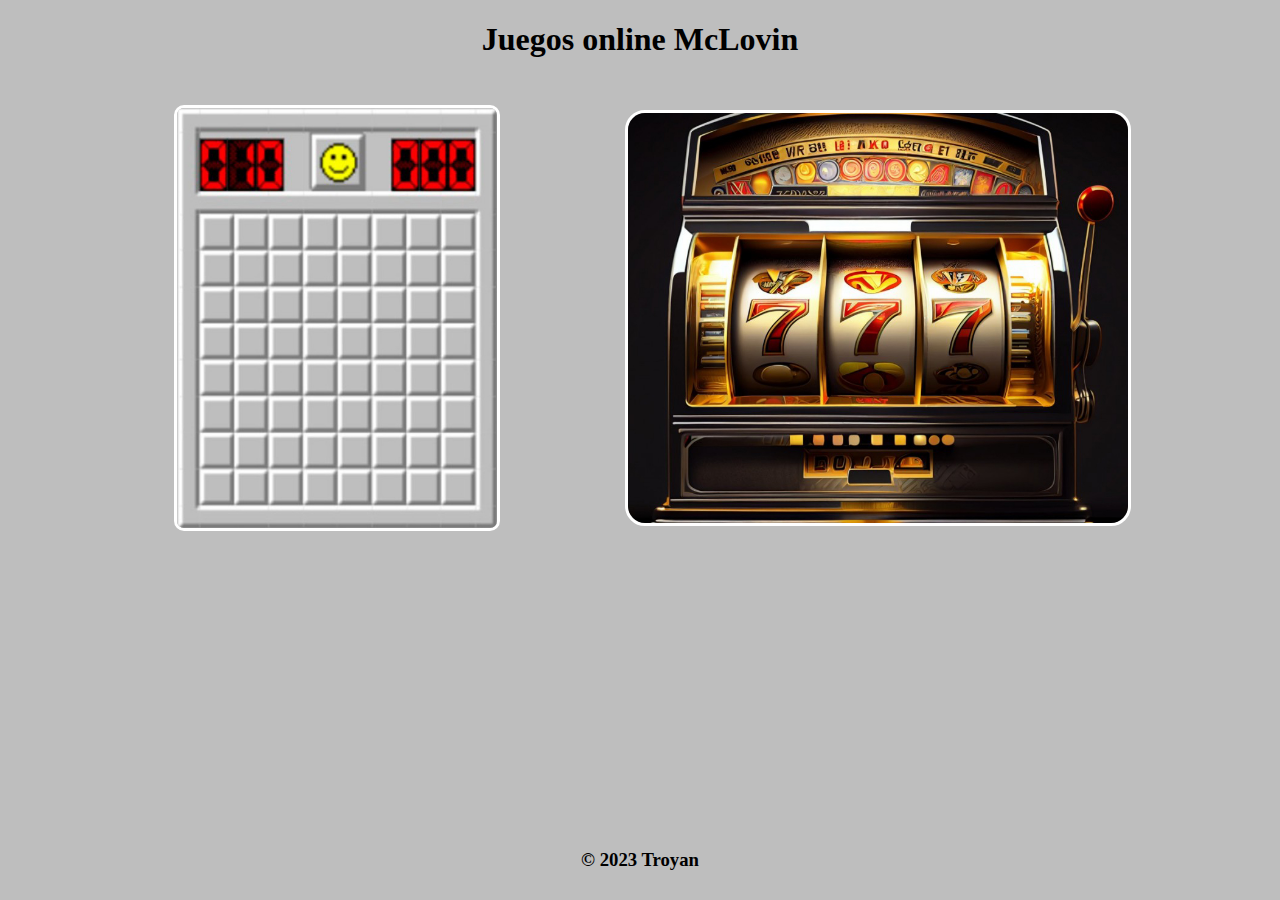
<file: index.html>
<!doctype html>
<html lang="en">

<head>
    <meta charset="utf-8">
    <meta name="viewport" content="width=device-width, initial-scale=1">
    <title>Bootstrap demo</title>
    <link href="https://cdn.jsdelivr.net/npm/bootstrap@5.3.2/dist/css/bootstrap.min.css" rel="stylesheet"
        integrity="sha384-T3c6CoIi6uLrA9TneNEoa7RxnatzjcDSCmG1MXxSR1GAsXEV/Dwwykc2MPK8M2HN" crossorigin="anonymous">
    <link rel="stylesheet" href="style.css">
</head>

<body>
    <h1>Juegos online McLovin</h1>

    <div class="contenedorImagenes">
        <a href="juego buscaminas/index.html">
            <img class="img1" src="./2582021.jpg" alt=""></a>
        <a href="tragamonedas/index.html">
            <img class="img2" src="./slot-machine.jpg" alt=""></a>
    </div>

    <h3>© 2023 Troyan</h3>
    <script src="https://cdn.jsdelivr.net/npm/bootstrap@5.3.2/dist/js/bootstrap.bundle.min.js"
        integrity="sha384-C6RzsynM9kWDrMNeT87bh95OGNyZPhcTNXj1NW7RuBCsyN/o0jlpcV8Qyq46cDfL"
        crossorigin="anonymous"></script>
</body>

</html>
</file>
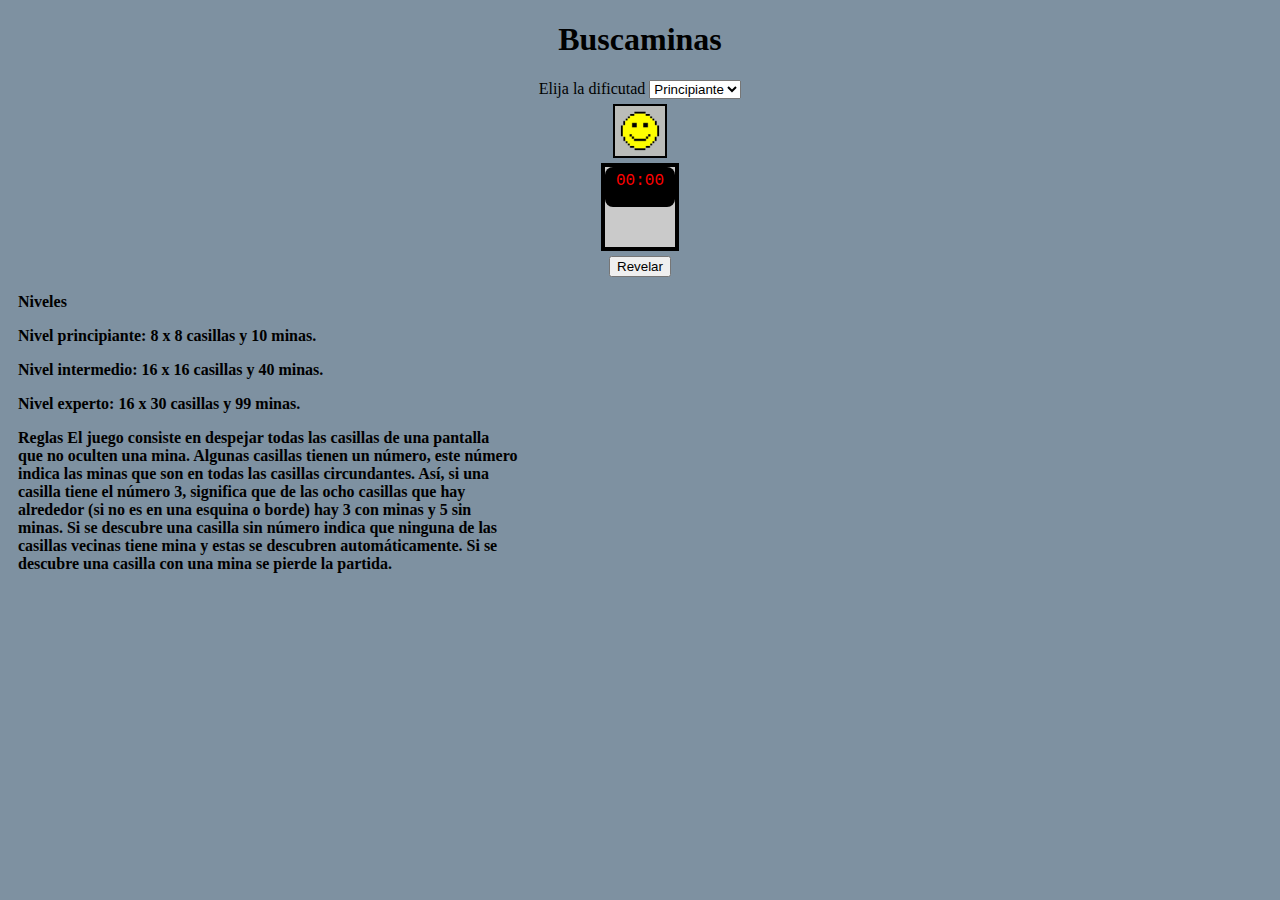
<file: juego buscaminas/index.html>
<!doctype html>
<html lang="en">

<head>
  <meta charset="utf-8">
  <meta name="viewport" content="width=device-width, initial-scale=1">
  <title>Bootstrap demo</title>
  <link href="https://cdn.jsdelivr.net/npm/bootstrap@5.3.1/dist/css/bootstrap.min.css" rel="stylesheet"
    integrity="sha384-4bw+/aepP/YC94hEpVNVgiZdgIC5+VKNBQNGCHeKRQN+PtmoHDEXuppvnDJzQIu9" crossorigin="anonymous">
  <link rel="stylesheet" href="style.css">
</head>

<body>
  <h1 class=titulo>Buscaminas</h1>

  <div class="contenedor-juego">
    <div class="dificultades">
      <label for="">Elija la dificutad</label>
      <select id="dificultad">
        <option value="facil">Principiante</option>
        <option value="intermedio">Intermedio</option>
        <option value="experto">Experto</option>
      </select>
    </div>

    <div class="div-boton">
      <img class="boton-iniciar" src="./carita.jpg" alt="Iniciar" onclick="crearJuego()">
    </div>

    <div id="marco-juego">
      <div id="cronometro">00:00</div>
      <div id="cont-juego"></div>
    </div>
    <button id="botonRevelar" onclick="revelarTablero()">Revelar</button>
  </div>

  <div class="niveles">
    <p>Niveles</p>
    <p>Nivel principiante: 8 x 8 casillas y 10 minas.</p>
    <p>Nivel intermedio: 16 x 16 casillas y 40 minas.</p>
    <p>Nivel experto: 16 x 30 casillas y 99 minas.</p>
  </div>

  <div class="reglas">
    <p>
      Reglas
      
      El juego consiste en despejar todas las casillas de una pantalla que no oculten una mina.

      Algunas casillas tienen un número, este número indica las minas que son en todas las casillas circundantes. Así,
      si una casilla tiene el número 3, significa que de las ocho casillas que hay alrededor (si no es en una esquina o
      borde) hay 3 con minas y 5 sin minas. Si se descubre una casilla sin número indica que ninguna de las casillas
      vecinas tiene mina y estas se descubren automáticamente.

      Si se descubre una casilla con una mina se pierde la partida.
    </p>
  </div>

  <script src="https://cdn.jsdelivr.net/npm/bootstrap@5.3.1/dist/js/bootstrap.bundle.min.js"
    integrity="sha384-HwwvtgBNo3bZJJLYd8oVXjrBZt8cqVSpeBNS5n7C8IVInixGAoxmnlMuBnhbgrkm"
    crossorigin="anonymous"></script>

  <script src="app.js"></script>
</body>

</html>
</file>
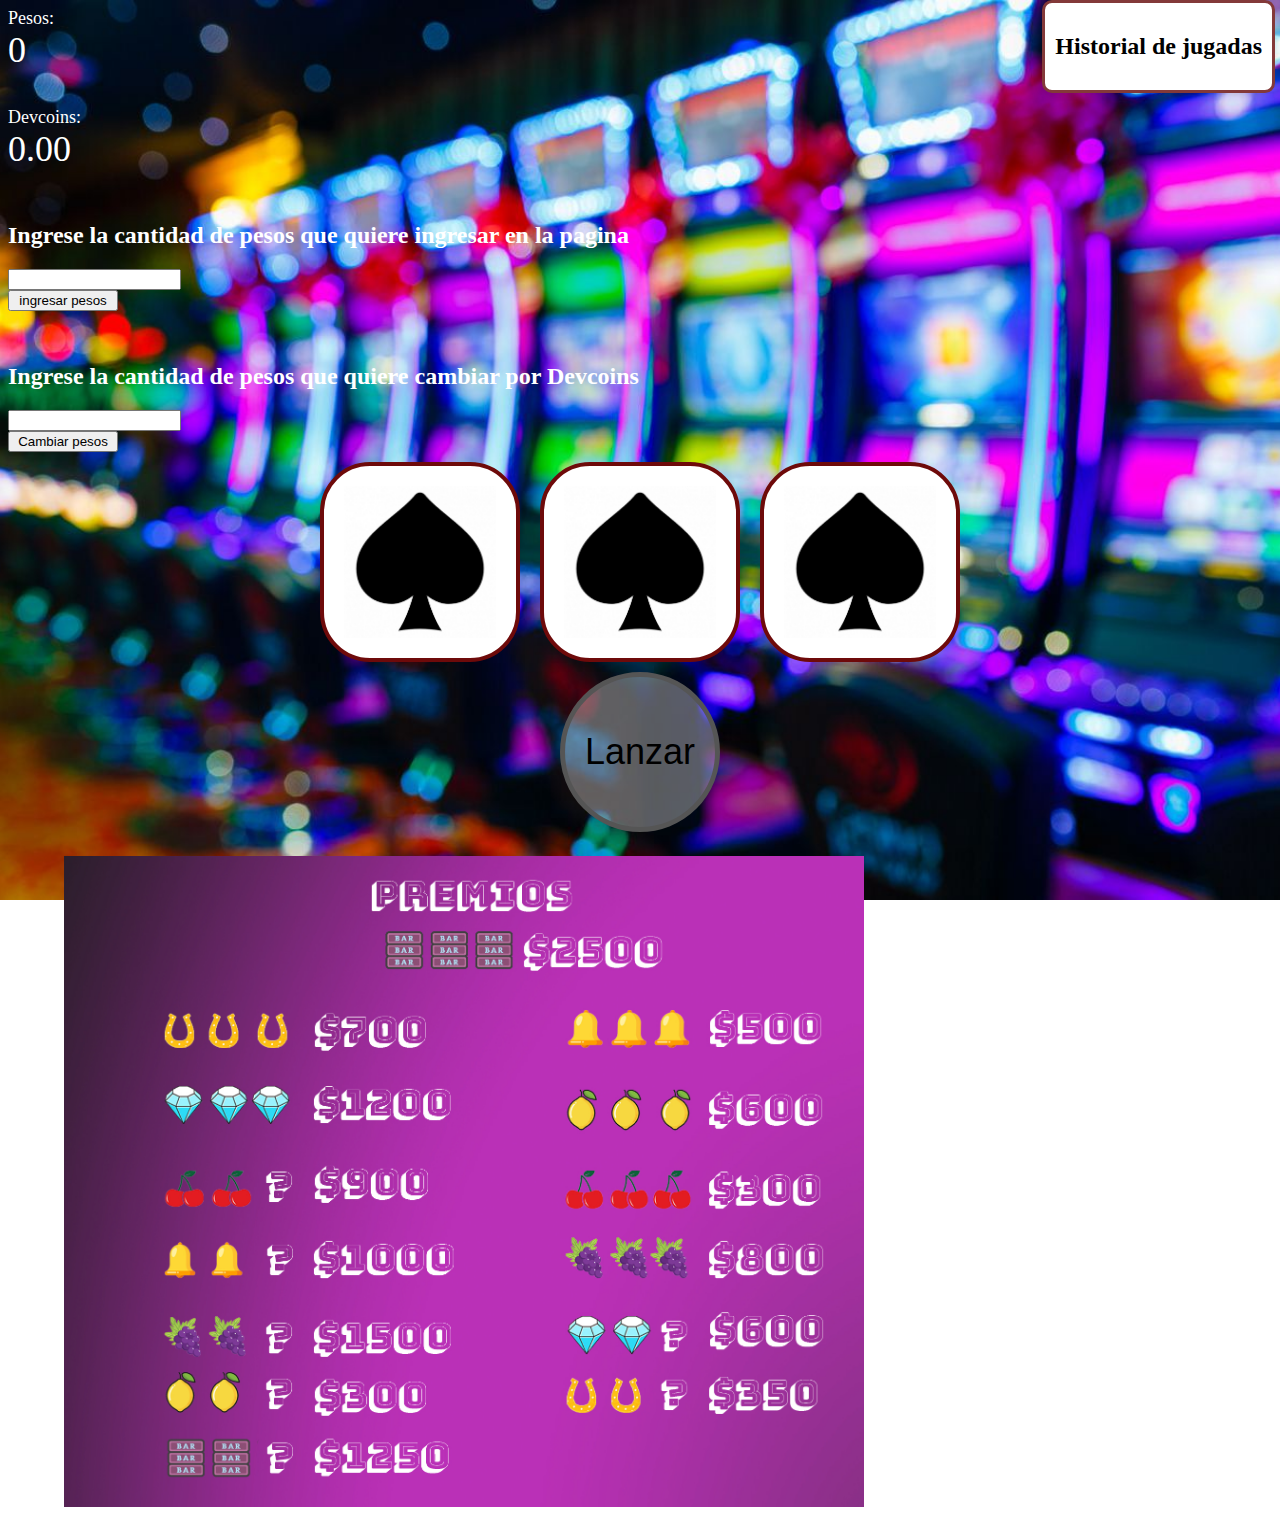
<file: tragamonedas/index.html>
<!DOCTYPE html>
<html lang="en">

<head>
    <meta charset="UTF-8">
    <meta name="viewport" content="width=device-width, initial-scale=1.0">
    <title>slot machine</title>
    <link rel="stylesheet" href="style.css">
</head>

<body>

    <div id="juego">
        <header id="encabezado">
            <div id="saldo-pesos">Pesos:</div>
            <div id="dinero-pesos">0</div>
            <div id="saldo-devcoins">Devcoins:</div>
            <div id="dinero-devcoins">0</div>
        </header>

        <div id="historial-jugadas">
            <h2>Historial de jugadas</h2>
            <ul id=lista-jugadas>
            </ul>
        </div>
        <div id="ingresar-pesos">
            <h2>Ingrese la cantidad de pesos que quiere ingresar en la pagina</h2>
            <input type="number" id="pesos-ingresados" min="1" max="9999">
            <input type="button" id="boton-ingresar" value="ingresar pesos" onclick="ingresarPesos()">
        </div>

        <div id="cambiar-monedas">
            <h2>Ingrese la cantidad de pesos que quiere cambiar por Devcoins</h2>
            <input type="number" id="pesos-convertir" min="1" max="9999">
            <input type="button" id="boton-cambiar" value="Cambiar pesos" onclick="convertir()">
        </div>
        <section id="tragamonedas">
            <div class="casilla">
                <div class="imagen">
                    <img src="./imagenes/poker.jpg" alt="">
                </div>
            </div>
            <div class="casilla">
                <div class="imagen">
                    <img src="./imagenes/poker.jpg" alt="">
                </div>
            </div>
            <div class="casilla">
                <div class="imagen">
                    <img src="./imagenes/poker.jpg" alt="">
                </div>
            </div>
        </section>



        <div id="iniciar">Lanzar</div>

    </div>

    <div id="div-premios">
        <img src="./imagenes/Untitled-1.jpg" alt="" srcset="">
    </div>

    <script src="script.js"></script>

</body>

</html>
</file>
<file: style.css>
body {
    display: grid;
    align-items: center;
    justify-content: center;
    background-color: rgba(0, 0, 0, 0.253);
    width: 100%;
    height: 100%;
    margin: 0;
}

h1 {
    display: flex;
    justify-content: center;
}

.contenedorImagenes {
    display: flex;
    align-items: center;
    justify-content: center;
}

.img1 {
    width: 320px;
    height: 420px;
    margin: 25px;
    border-radius: 10px;
    border: solid rgb(255, 255, 255) 3px;
}

.img2 {
    width: 500px;
    margin-left: 100px;
    border-radius: 20px;
    border: solid rgb(255, 255, 255) 3px;
}

h3 {
    text-align: center;
    position: absolute;
    bottom: 10px;
    left: 50%;
    transform: translateX(-50%);
}
</file>
<file: juego buscaminas/style.css>
body {
    background-color: rgb(126, 145, 161);
}

.titulo {
    text-align: center;
}

#cronometro {
    font-family: 'Courier New', monospace;
    position: center;
    background-color: black;
    color: red;
    padding: 5px;
    border-radius: 8px;
    width: 60px;
    height: 30px;
}

.boton-iniciar {
    display: flex;
    place-content: center;
    width: 50px;
    height: 50px;
}

#cont-juego {
    margin: 10px;
    padding: 10px;
    user-select: none;
    -moz-user-select: none;
    -webkit-user-select: none;
    -ms-user-select: none;
}

.casilla {
    width: 40px;
    height: 40px;
    background-color: rgb(224, 224, 224);
    border: 1px solid rgb(204, 204, 204);
    box-shadow: 1px 1px 2px rgba(0, 0, 0, 0.5);
    margin: 1px;
}

#marco-juego {
    background-color: rgb(202, 202, 202);
    border: 4px solid black;
}

.div-boton {
    display: grid;
    place-content: center;
}

#botonRevelar {
    display: flex;
    place-content: center;
    margin-top: 5px;
}

.boton-iniciar {
    display: flex;
    place-content: center;
    width: 50px;
    height: 50px;
    border: 2px solid;
    margin: 5px;
}

.contenedor-juego {
    display: flex;
    flex-direction: column;
    align-items: center;
    justify-content: center;
    text-align: center;
}

.niveles {
    font-weight: bold;
    text-align: left;
    margin-left: 10px;
}

.reglas {
    font-weight: bold;
    text-align: left;
    margin-left: 10px;
    max-width: 500px;
    padding: auto;
}
</file>
<file: tragamonedas/style.css>
body {
    background-image: url(./imagenes/fondo.jpg );
    background-position: center center;
    background-repeat: no-repeat;
    background-size: cover;
    background-attachment: fixed;
}

#encabezado {
    display: flex;
    flex-direction: column;
}

#saldo-pesos {
    font-family: fantasy;
    font-size: 2vh;
    color: white;

}

#dinero-pesos {
    font-family: fantasy;
    font-size: 4vh;
    color: white;

}

#saldo-devcoins {
    font-family: fantasy;
    font-size: 2vh;
    color: white;
    padding-top: 2em;
}

#dinero-devcoins {
    font-family: fantasy;
    font-size: 4vh;
    color: white;
}


#tragamonedas {
    display: flex;
    justify-content: center;
}

#historial-jugadas {
    position: absolute;
    top: 0;
    right: 0;
    background-color: white;
    max-width: 600px;
    margin-right: 5px;
    padding: 10px;
    border-radius: 10px;
    border: 3px solid #833939;
    box-shadow: 0 0 10px rgba(0, 0, 0, 0.1);
    z-index: 0;
}

#lista-jugadas {
    list-style: none;
    padding: 0;
}

#lista-jugadas li {
    display: flex;
    align-items: center;
    margin-bottom: 10px;
}

.imagen-historial {
    margin-right: 10px;
    max-width: 50px;
}

.casilla {
    display: flex;
    border-radius: 4px;
    width: 200px;
    padding: 10px;
    pointer-events: none;
}

.imagen {
    display: flex;
    background-color: white;
    justify-content: center;
    border: solid 4px rgb(110, 10, 10);
    border-radius: 50px;
    padding: 20px;
}

img {
    max-width: 100%;
    margin: 0 10px;
    vertical-align: top;
}

#iniciar {
    display: flex;
    width: 150px;
    height: 150px;
    justify-content: center;
    align-items: center;
    border: solid 5px rgb(85, 85, 85);
    border-radius: 50%;
    background-color: rgba(255, 255, 255, 0.349);
    font-size: 4vh;
    font-family: 'Gill Sans', 'Gill Sans MT', Calibri, 'Trebuchet MS', sans-serif;
    margin: auto;
    user-select: none;
    cursor: pointer;
    text-align: center;
}

#cambiar-monedas {
    display: flex;
    padding-top: 2em;
    flex-direction: column;
    color: white;
}

#ingresar-pesos {
    display: flex;
    padding-top: 2em;
    flex-direction: column;
    color: white;
}

#boton-cambiar {
    display: flex;
    width: 110px;
    justify-content: center;
    cursor: pointer;
}

#boton-ingresar {
    display: flex;
    width: 110px;
    justify-content: center;
    cursor: pointer;
}

#pesos-ingresados {
    display: flex;
    flex-direction: column;
    width: 165px;
    justify-content: center;
}

#pesos-convertir {
    display: flex;
    flex-direction: column;
    width: 165px;
    justify-content: center;
}

#div-premios {
    position: absolute;
    left: 5%;
    width: 800px;
    height: 700px;
    z-index: 1;
    display: flex;
    justify-content: center;
    align-items: center;
}

.img-premios {
    display: flex;
    flex-direction: column;
    align-items: center;
}

.premio {
    margin: 10px 0;
    text-align: center;
}

.img-premios img {
    width: 25px;
    margin: 0 10px;
}
</file>
